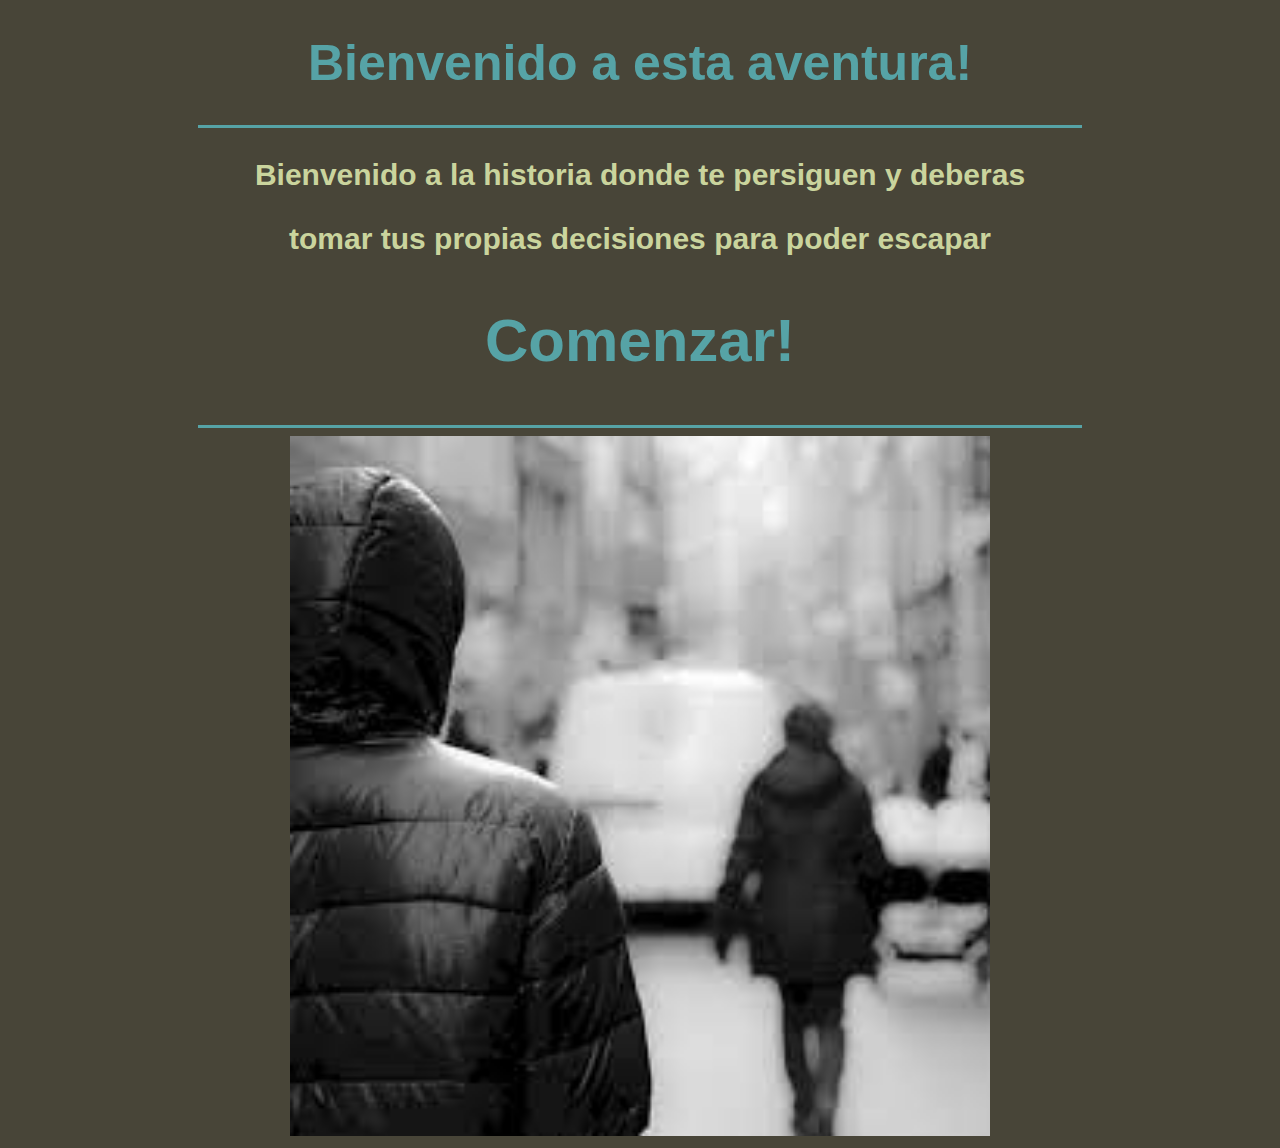
<file: index.html>
<!DOCTYPE html>
<html lang="en">
<head>
    <meta charset="UTF-8">
    <meta http-equiv="X-UA-Compatible" content="IE=edge">
    <meta name="viewport" content="width=device-width, initial-scale=1.0">
    <link rel="stylesheet" href="style.css">
    <title>Document</title>
</head>
<body>
    <h1>Bienvenido a esta aventura!</h1>
    <hr>
    <h3>Bienvenido a la historia donde te persiguen y deberas</h3>
    <h3> tomar tus propias decisiones para poder escapar</h3>
    <a href = "Nivel1.html"><h2>Comenzar!</h2></a>
    <hr>
    <img src = "img/inic.jpeg"/>
</body>
</html>
</file>
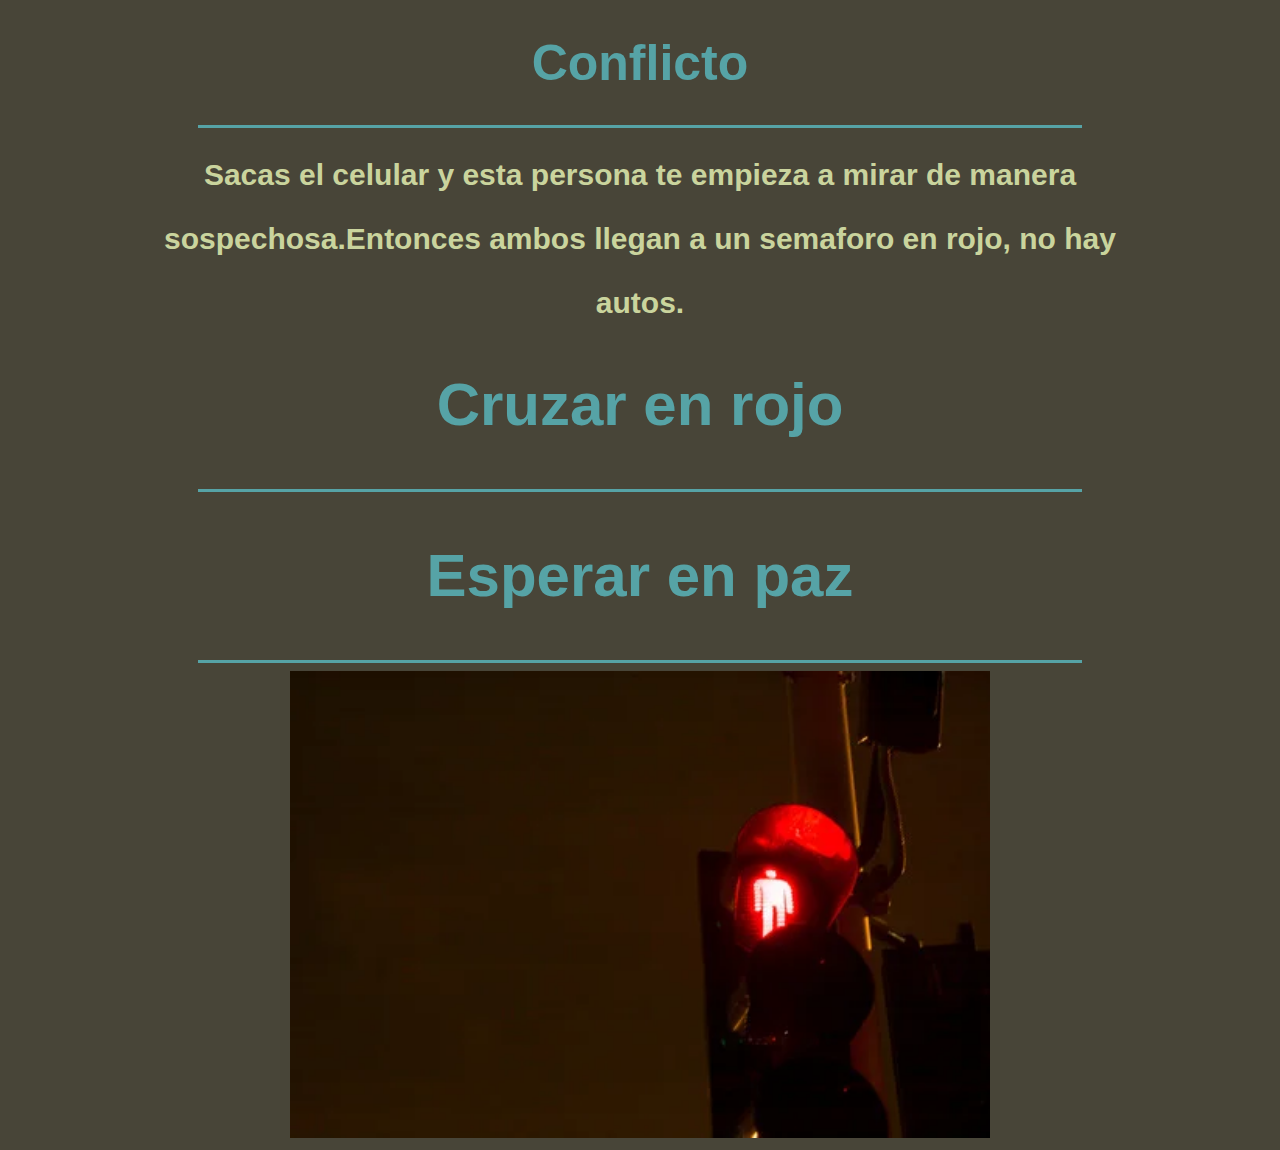
<file: celular.html>
<!DOCTYPE html>
<html lang="en">
<head>
    <meta charset="UTF-8">
    <meta http-equiv="X-UA-Compatible" content="IE=edge">
    <meta name="viewport" content="width=device-width, initial-scale=1.0">
    <link rel="stylesheet" href="style.css">
    <title>Document</title>
</head>
<body>
    <h1>Conflicto</h1>
    <hr>
    <h3>Sacas el celular y esta persona te empieza a mirar de manera</h3>
    <h3>sospechosa.Entonces ambos llegan a un semaforo en rojo, no hay</h3>
    <h3>autos.</h3>
    <a href = "cruzar.html"><h2>Cruzar en rojo</h2></a>
    <hr>
    <a href = "esperar.html"><h2>Esperar en paz</h2></a>
    <hr>
    <img src = "img/rojo.webp"/>
</body>
</html>
</file>
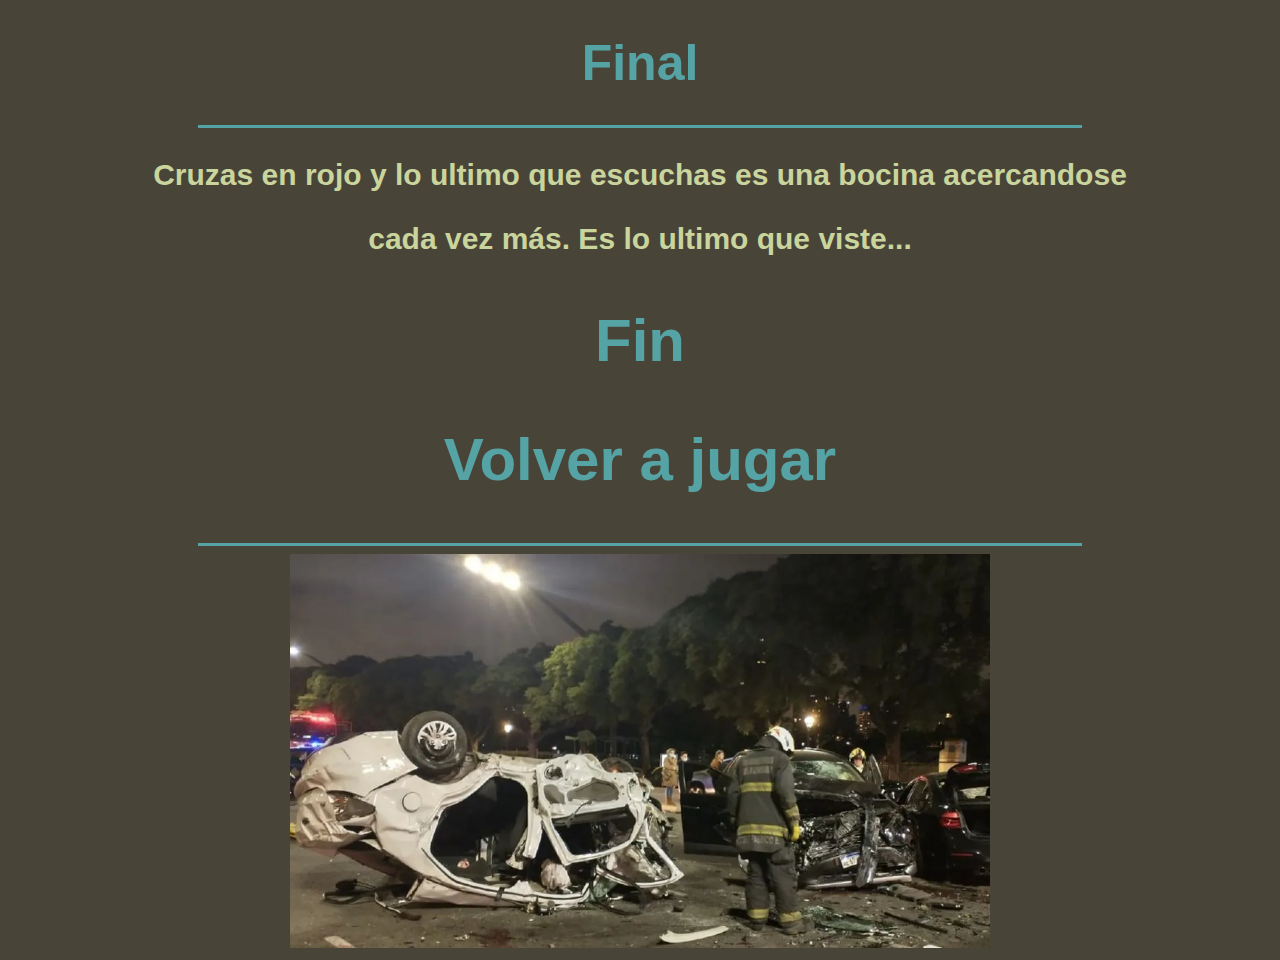
<file: cruzar.html>
<!DOCTYPE html>
<html lang="en">
<head>
    <meta charset="UTF-8">
    <meta http-equiv="X-UA-Compatible" content="IE=edge">
    <meta name="viewport" content="width=device-width, initial-scale=1.0">
    <link rel="stylesheet" href="style.css">
    <title>Document</title>
</head>
<body>
    <h1>Final</h1>
    <hr>
    <h3>Cruzas en rojo y lo ultimo que escuchas es una bocina acercandose</h3>
    <h3>cada vez más. Es lo ultimo que viste...</h3>
    <h2>Fin</h2>
    <a href = "index.html"><h2>Volver a jugar</h2></a>
    <hr>
    <img src = "img/choque.webp"/>
</html>
</file>
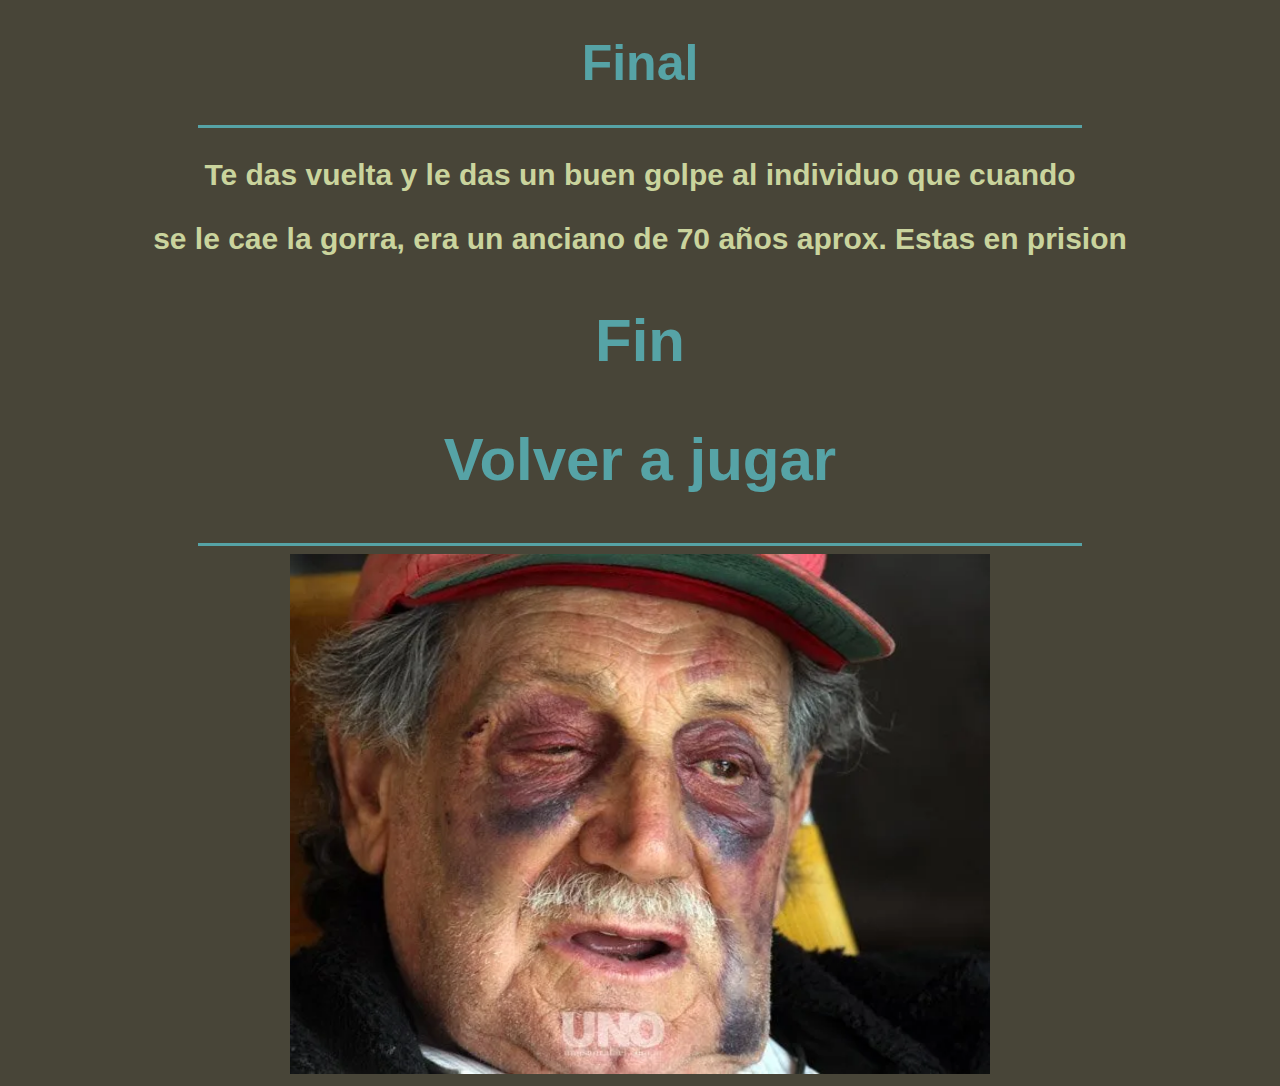
<file: enfrentar.html>
<!DOCTYPE html>
<html lang="en">
<head>
    <meta charset="UTF-8">
    <meta http-equiv="X-UA-Compatible" content="IE=edge">
    <meta name="viewport" content="width=device-width, initial-scale=1.0">
    <link rel="stylesheet" href="style.css">
    <title>Document</title>
</head>
<body>
    <h1>Final</h1>
    <hr>
    <h3>Te das vuelta y le das un buen golpe al individuo que cuando</h3>
    <h3>se le cae la gorra, era un anciano de 70 años aprox. Estas en prision</h3>
    <h2>Fin</h2>
    <a href = "index.html"><h2>Volver a jugar</h2></a>
    <hr>
    <img src = "img/golpe.webp"/>
</html>
</file>
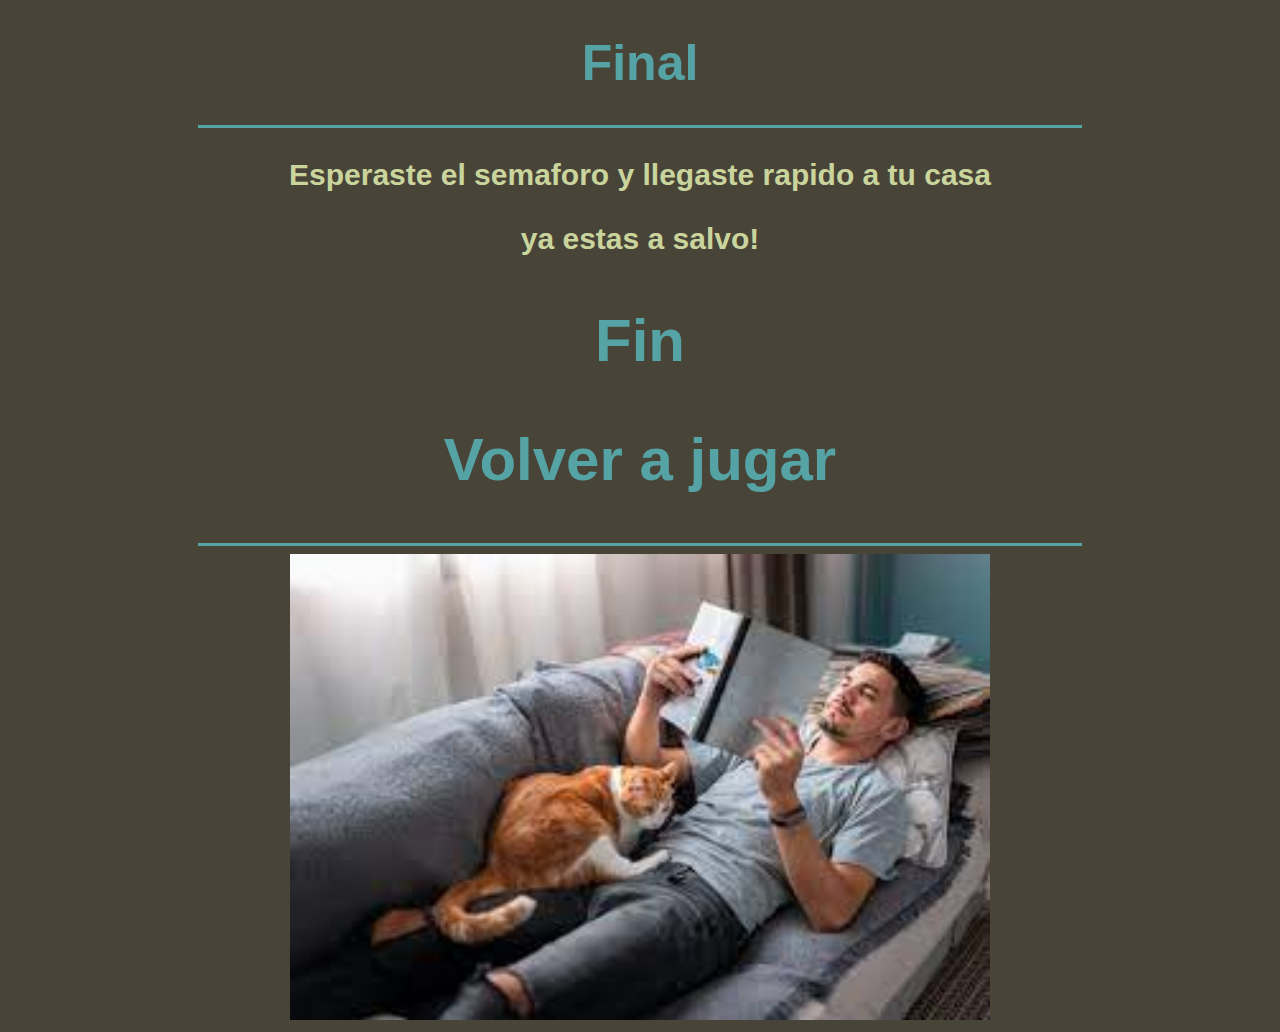
<file: esperar.html>
<!DOCTYPE html>
<html lang="en">
<head>
    <meta charset="UTF-8">
    <meta http-equiv="X-UA-Compatible" content="IE=edge">
    <meta name="viewport" content="width=device-width, initial-scale=1.0">
    <link rel="stylesheet" href="style.css">
    <title>Document</title>
</head>
<body>
    <h1>Final</h1>
    <hr>
    <h3>Esperaste el semaforo y llegaste rapido a tu casa</h3>
    <h3>ya estas a salvo!</h3>
    <h2>Fin</h2>
    <a href = "index.html"><h2>Volver a jugar</h2></a>
    <hr>
    <img src = "img/casa.jpeg"/>
</html>
</file>
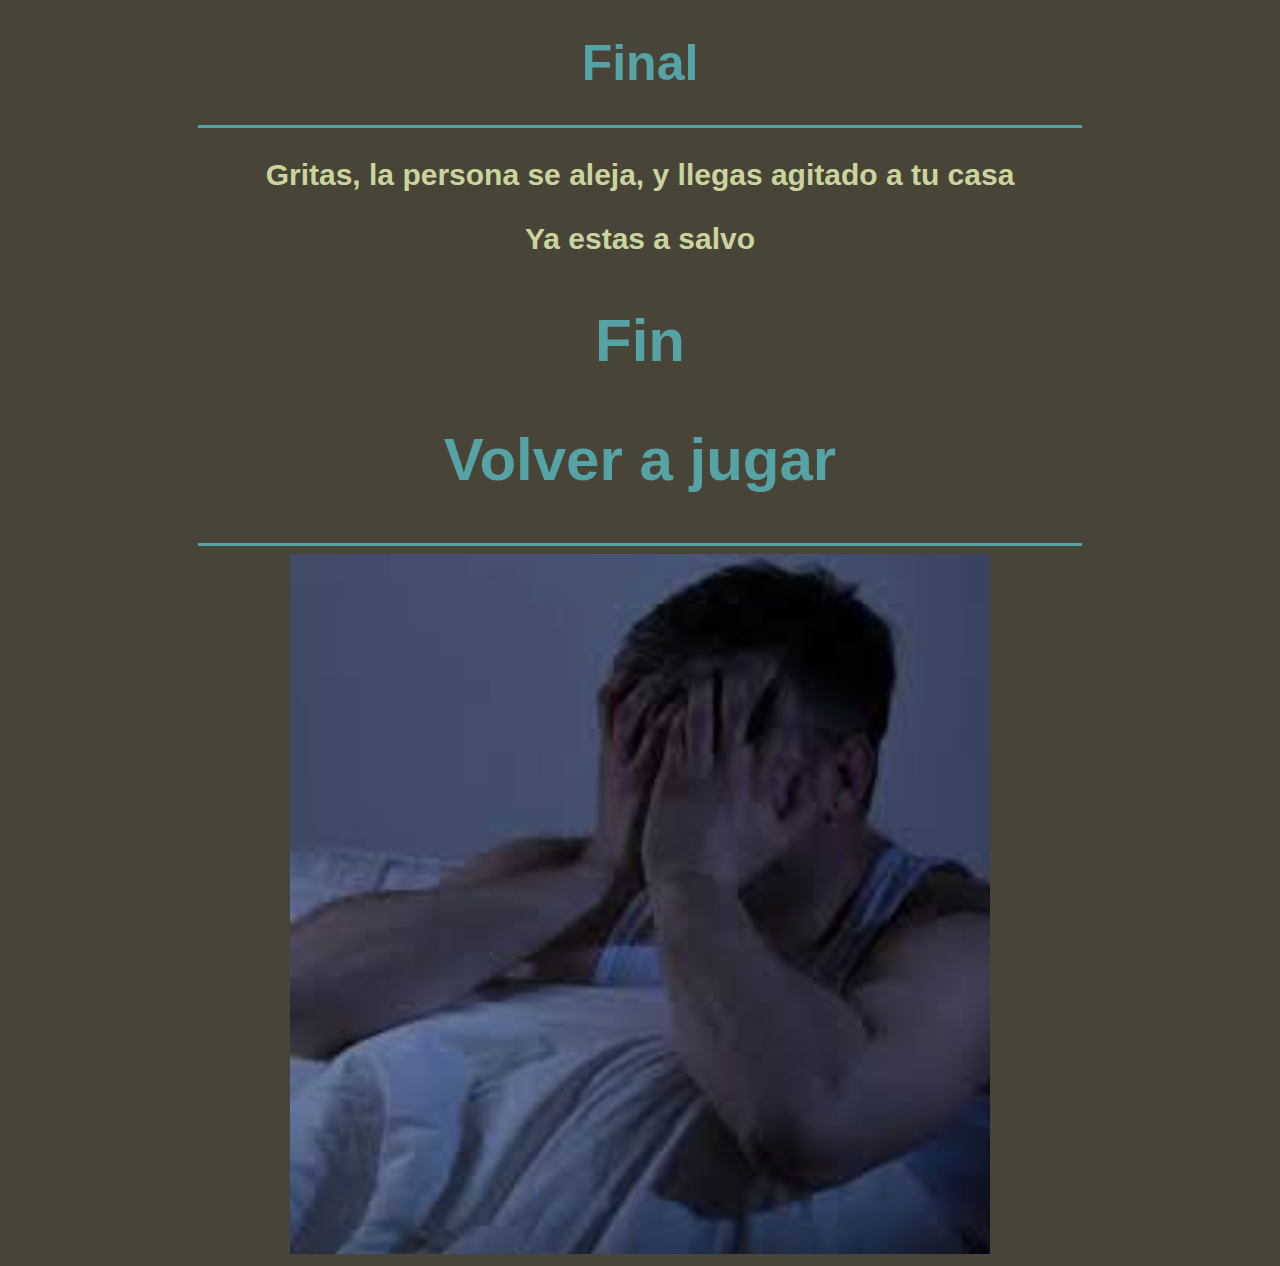
<file: gritar.html>
<!DOCTYPE html>
<html lang="en">
<head>
    <meta charset="UTF-8">
    <meta http-equiv="X-UA-Compatible" content="IE=edge">
    <meta name="viewport" content="width=device-width, initial-scale=1.0">
    <link rel="stylesheet" href="style.css">
    <title>Document</title>
</head>
<body>
    <h1>Final</h1>
    <hr>
    <h3>Gritas, la persona se aleja, y llegas agitado a tu casa</h3>
    <h3>Ya estas a salvo</h3>
    <h2>Fin</h2>
    <a href = "index.html"><h2>Volver a jugar</h2></a>
    <hr>
    <img src = "img/agita.jpeg"/>
</html>
</file>
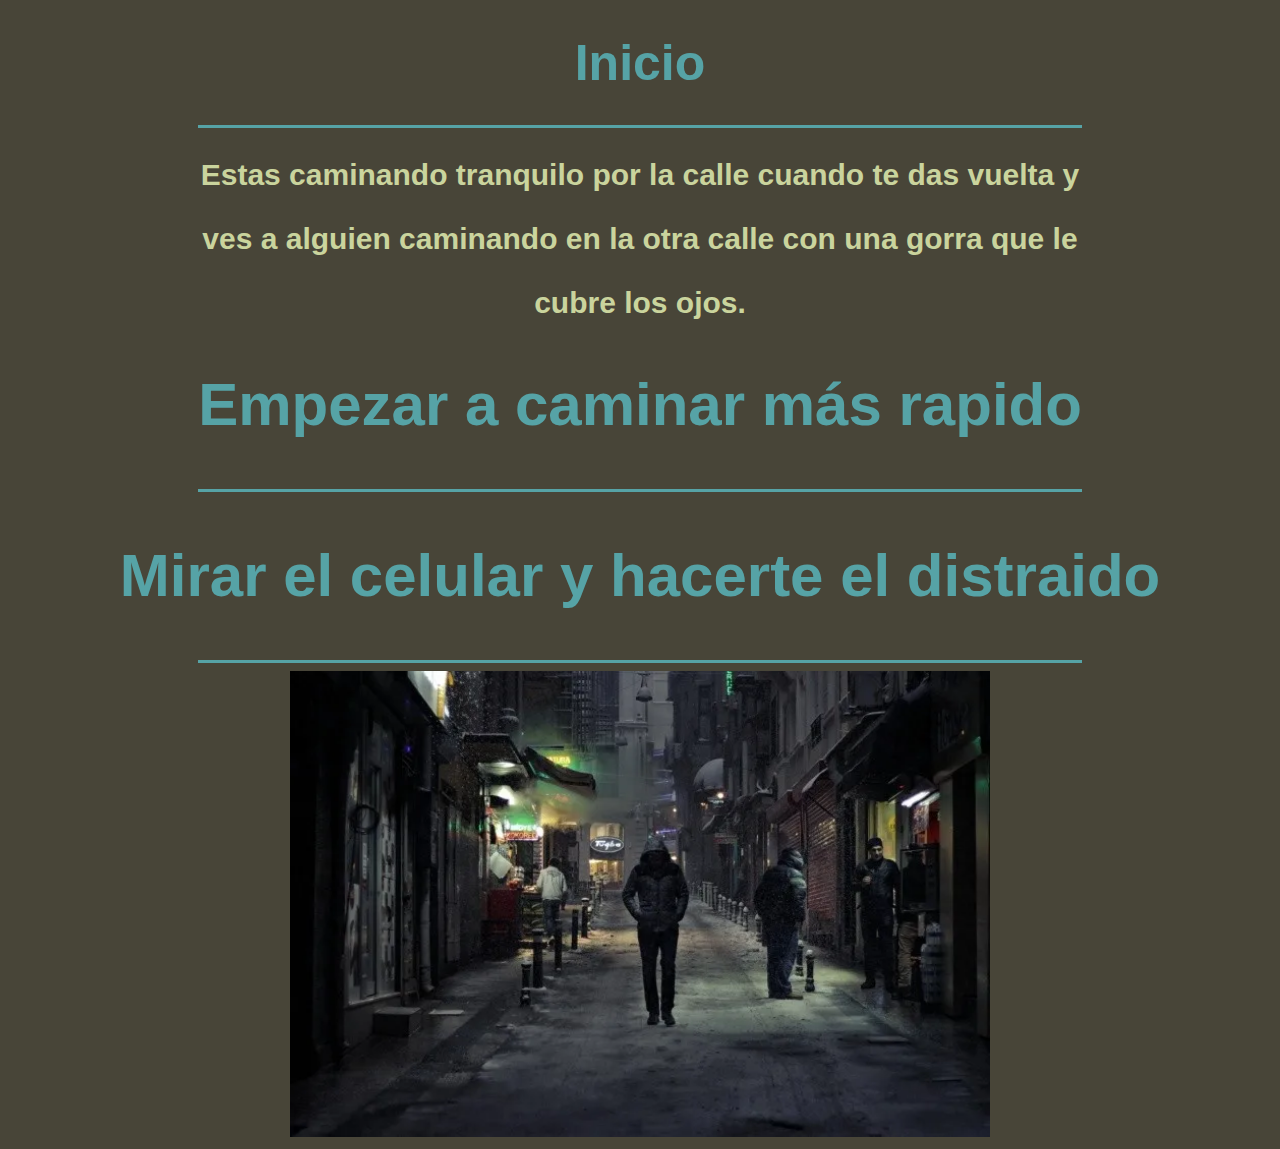
<file: Nivel1.html>
<!DOCTYPE html>
<html lang="en">
<head>
    <meta charset="UTF-8">
    <meta http-equiv="X-UA-Compatible" content="IE=edge">
    <meta name="viewport" content="width=device-width, initial-scale=1.0">
    <link rel="stylesheet" href="style.css">
    <title>Document</title>
</head>
<body>
    <h1>Inicio</h1>
    <hr>
    <h3>Estas caminando tranquilo por la calle cuando te das vuelta y</h3>
    <h3>ves a alguien caminando en la otra calle con una gorra que le</h3>
    <h3>cubre los ojos.</h3>
    <a href = "rapido.html"><h2>Empezar a caminar más rapido</h2></a>
    <hr>
    <a href = "celular.html"><h2>Mirar el celular y hacerte el distraido</h2></a>
    <hr>
    <img src = "img/pers.webp"/>
</body>
</html>
</file>
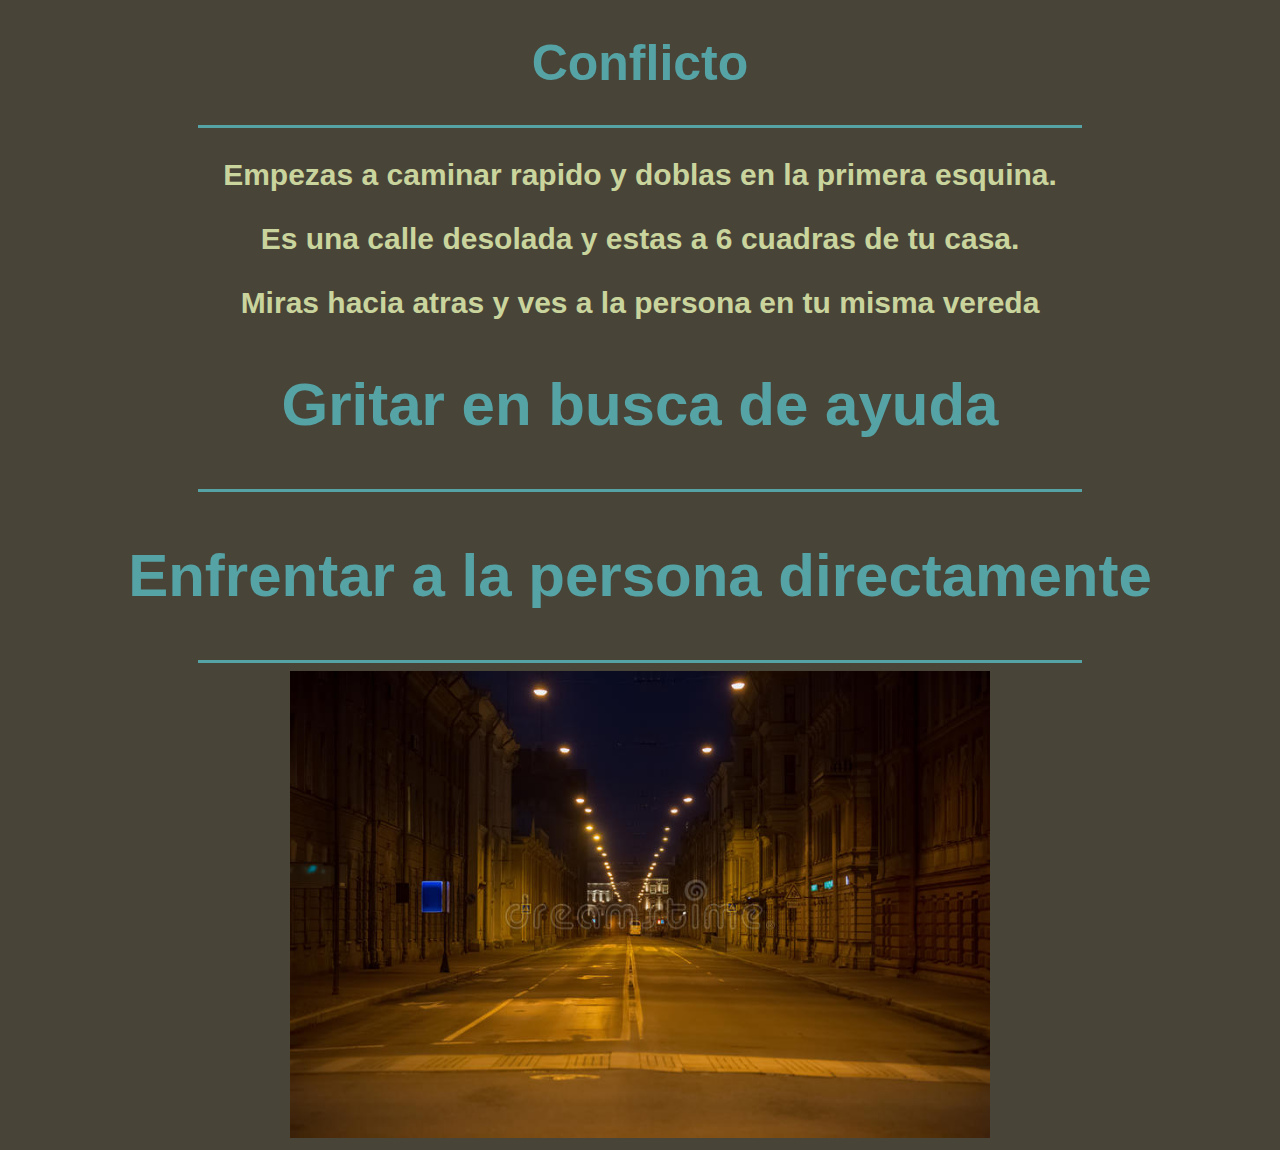
<file: rapido.html>
<!DOCTYPE html>
<html lang="en">
<head>
    <meta charset="UTF-8">
    <meta http-equiv="X-UA-Compatible" content="IE=edge">
    <meta name="viewport" content="width=device-width, initial-scale=1.0">
    <link rel="stylesheet" href="style.css">
    <title>Document</title>
</head>
<body>
    <h1>Conflicto</h1>
    <hr>
    <h3>Empezas a caminar rapido y doblas en la primera esquina.</h3>
    <h3>Es una calle desolada y estas a 6 cuadras de tu casa.</h3>
    <h3>Miras hacia atras y ves a la persona en tu misma vereda</h3>
    <a href = "gritar.html"><h2>Gritar en busca de ayuda</h2></a>
    <hr>
    <a href = "enfrentar.html"><h2>Enfrentar a la persona directamente</h2></a>
    <hr>
    <img src = "img/vacia.jpg"/>
</body>
</html>
</file>
<file: style.css>
body{
    background-color: #484538;
    color: #56A3A6;
    text-align: center;
    font-family:'Gill Sans', 'Gill Sans MT', Calibri, 'Trebuchet MS', sans-serif;

}
h1{
    font-size: 50px;
}
hr{
    border: none;
    height: 3px;
    width: 70%;
    background-color: #56A3A6;
}
h2{
    font-size: 60px;
}
h3{
    font-size: 30px;
    color:#CAD49D;
}
a{
    color:#56A3A6;
    text-decoration: none;
}
a:hover{
    text-decoration: underline;
}
img{
    width: 700px;
}
</file>
